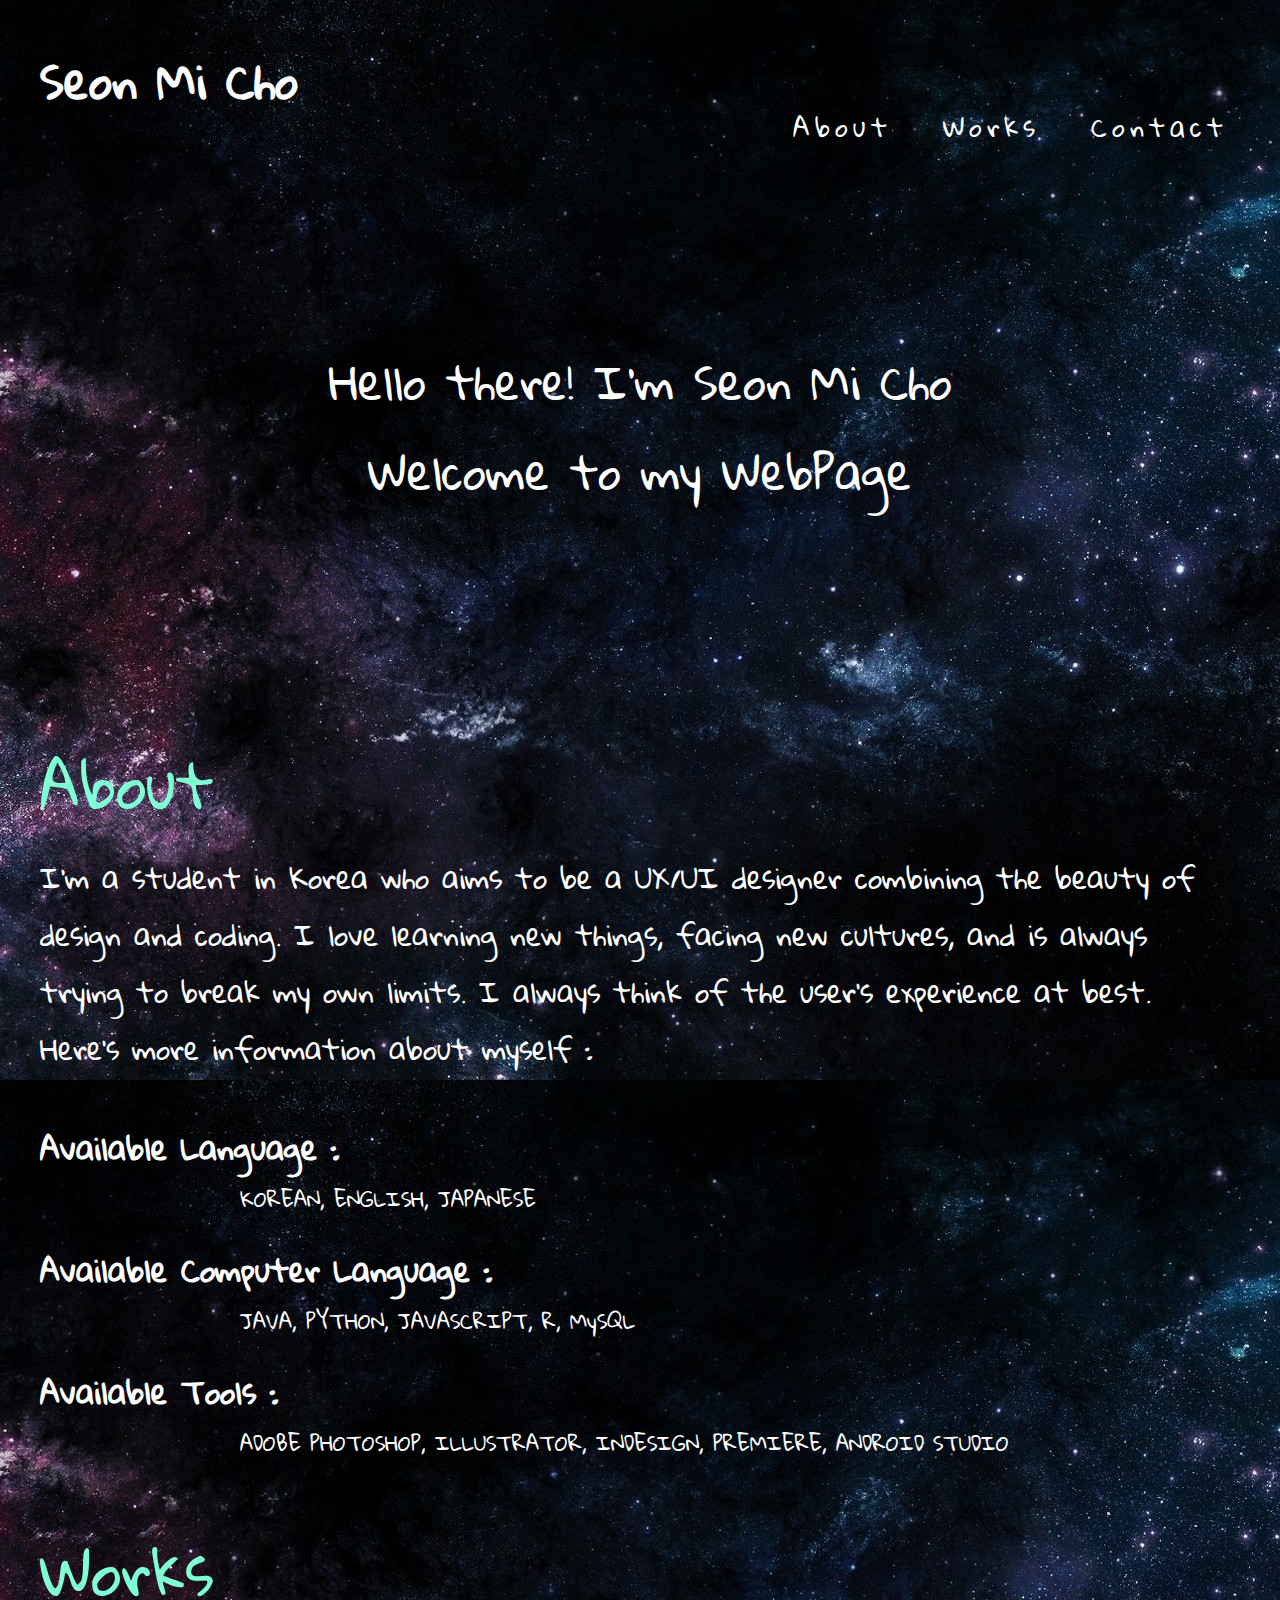
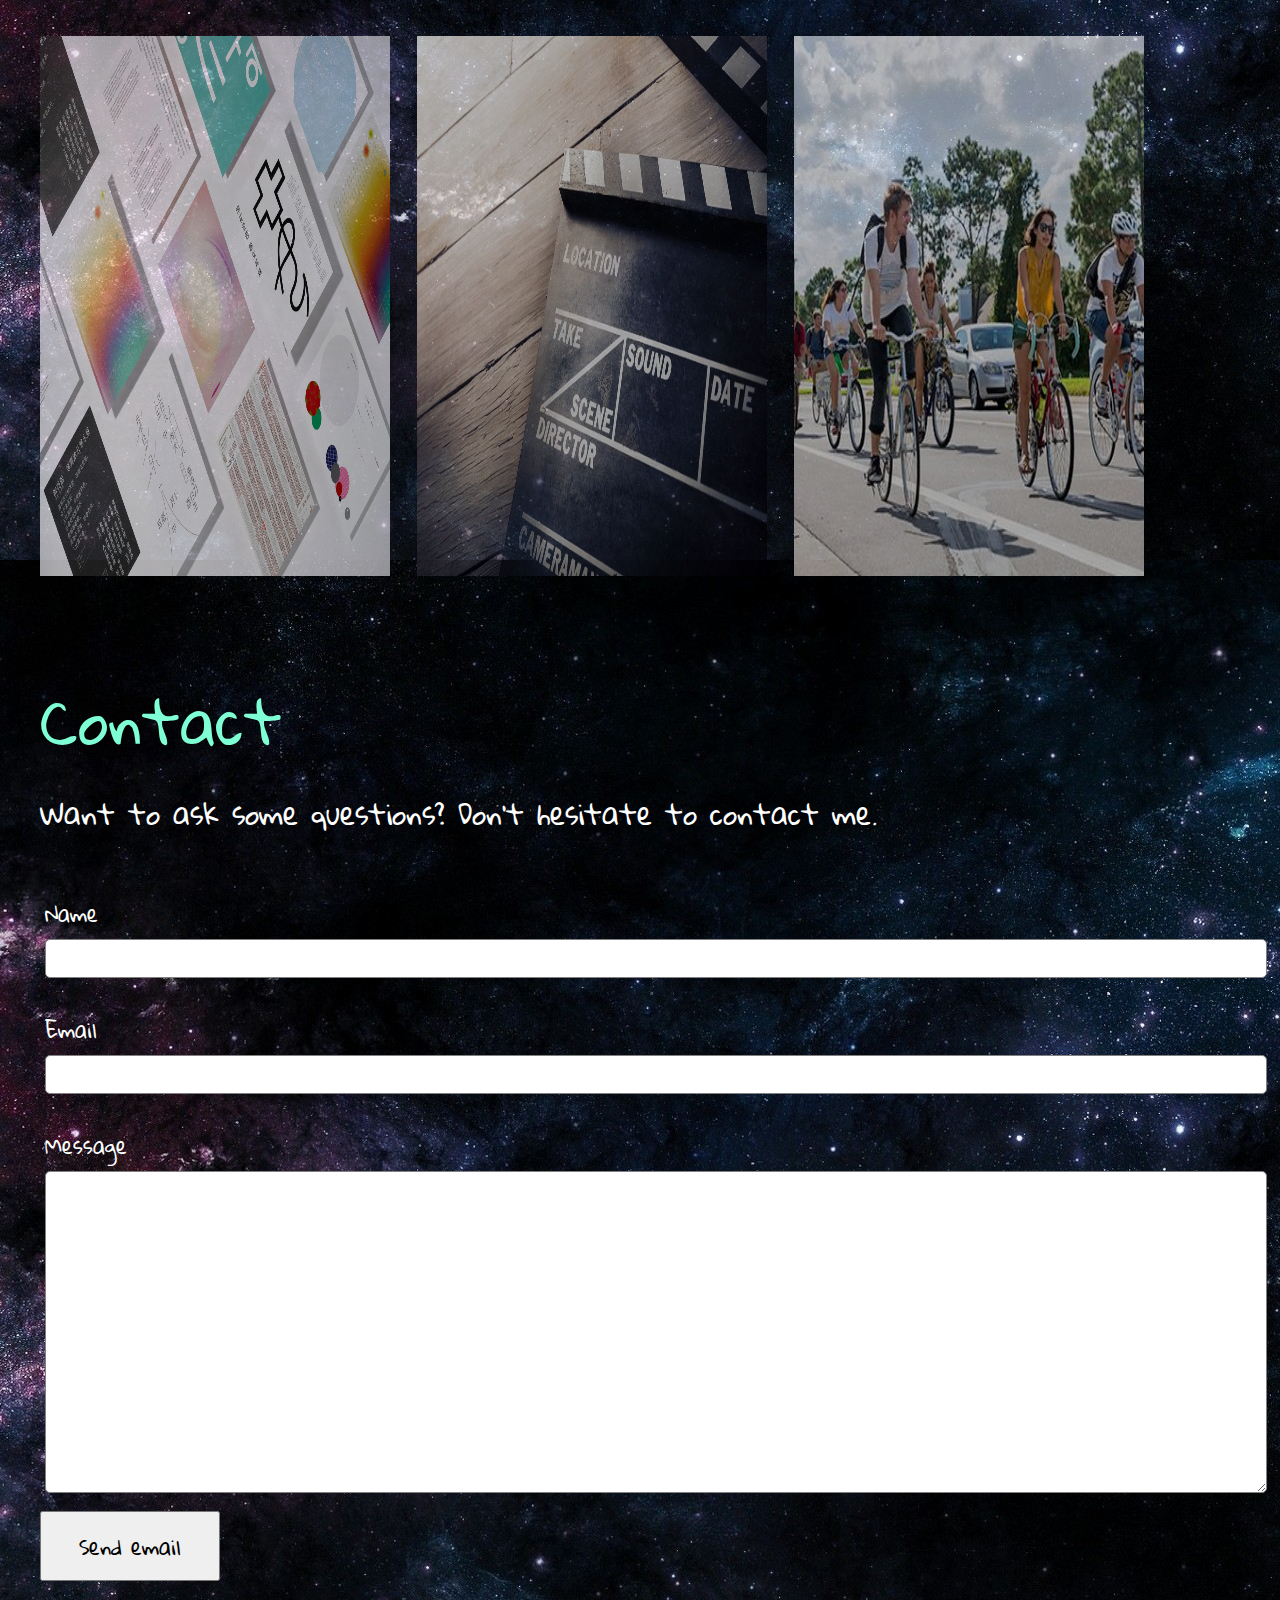
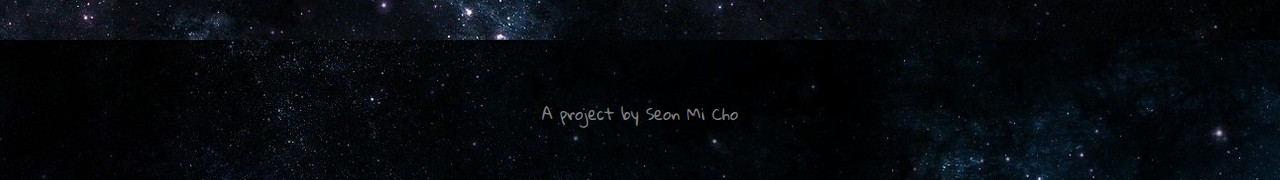
<file: index.html>
<!DOCTYPE html>
<html>

<head>
    <meta http-equiv="Content-Type" content="text/html; charset=utf-8" />
    <title>Seon Mi | Portfolio</title>
    <meta name="description" content="Seon Mi Cho's portfolio. This was a Midterm project for Programming Interactive Media 2017-Fall." />
    <meta name="keywords"  content="portfolio, ux, ui, html, css, programming interactive media, midterm" />
    <meta name="viewport" content="width=device-width,initial-scale=1">
    <meta name="robots" content="ALL" />
    
    <link href="https://fonts.googleapis.com/css?family=Gloria+Hallelujah" rel="stylesheet"> 
    <link rel="stylesheet" type="text/css" href="Mid20171027.css" />    
</head>

<body>

<!-- header : menu bar -->    
<header>
    <div class="header-wrapper">
        <h1 class="header-main">
            <a href="index.html">Seon Mi Cho</a>
        </h1>
        <br/><br/>
        <ul class="header-menu">
            <li><a href="index.html#about">About</a></li>
            <li class="dropdown">
                <a href="index.html#works" class="dropbtn">Works</a>
                <div class="dropdown-content">
                    <a href="graphics.html">Graphics</a>
                    <a href="videos.html">Videos</a>
                    <a href="activities.html">Activities</a>
                </div>
            </li>
            <li><a href="index.html#contact">Contact</a></li>
        </ul>
    </div>
</header>



<!-- mainpage -->  

    <!-- intro --> 

<div class="intro" id="main">
    
    <h3>Hello there! I'm Seon Mi Cho</h3>
    <h3>Welcome to my WebPage</h3>

</div>



    <!-- about : introduction of myself -->

<div id="about">
    <div class="text-wrap">
        <h2>About</h2>
        <p class="text-intro">
           I'm a student in Korea who aims to be a UX/UI designer combining the beauty of design and coding. I love learning new things, facing new cultures, and is always trying to break my own limits. I always think of the user's experience at best. Here's more information about myself :  
        </p>
        <p>
            <h4 style="color:white">Available Language : </h4> <p style="padding-left:200px">KOREAN,  ENGLISH,  JAPANESE</p>
            <h4 style="color:white">Available Computer Language : </h4> <p style="padding-left:200px">JAVA, PYTHON, JAVASCRIPT, R, MySQL</p>
            <h4 style="color:white">Available Tools : </h4> <p style="padding-left:200px">ADOBE PHOTOSHOP, ILLUSTRATOR, INDESIGN, PREMIERE, ANDROID STUDIO</p> 
           

        </p>       
    </div>
</div>


    <!-- works : lists and images of works I've done-->
    <!-- the image corresponding to categories : graphic, videos, activities
        are dimmed. When you hover over the image, the image will get clearer,
        and the corresponding keyword(category name) will pop up-->

<div id="works">
    <div class="text-wrap">
        <h2>Works</h2>
        <ul>
            <li>
                <div class="thumbnail">
                    <a href="graphics.html">
                        <img src="design.jpg"><div id="worktext">Graphics</div>
                    </a>
                </div>
            </li>
            <li>
                <div class="thumbnail">
                    <a href="videos.html">
                        <img src="video.jpg"><div id="worktext">Videos</div>
                    </a>
                </div> 
            </li>
            <li>
                <div class="thumbnail">
                    <a href="activities.html">
                        <img src="activities.jpg"><div id="worktext">Activities</div>
                    </a>
                </div> 
            </li>
        </ul>
    </div>
</div>

<br><br>


 <!-- contact : the place to immediately send a contacting message to me -->

<div id="contact">
    <div class="text-wrap">
        <h2>Contact</h2>
        <p class="text-intro">
            Want to ask some questions? Don't hesitate to contact me.
        </p>

        <!--contact form : if no text is written in each input placeholder, there will be a warning ; required-->

        <form>
            <div class="input-text">
                <label class="input-text-placeholder" for="form-name">Name</label>
                <input type="text" id="form-name" name="form-name" required />
            </div>

            <div class="input-text">
                <label class="input-text-placeholder" for="form-email">Email</label>
                <input type="email" id="form-email" name="form-email" required />
            </div>

            <div class="input-text input-textarea">
                <label class="input-text-placeholder" for="form-body">Message</label>
                <textarea id="form-body" name="form-body" required></textarea>
            </div>

            <!--giving other methods to contact me-->
            
            
            <button class="contact-button">Send email</button>
                
        </form>
    </div>
</div>


</br>
</br>
<div class="footer">
    <p>A project by Seon Mi Cho</p>
</div>


</body>
</html>
</file>
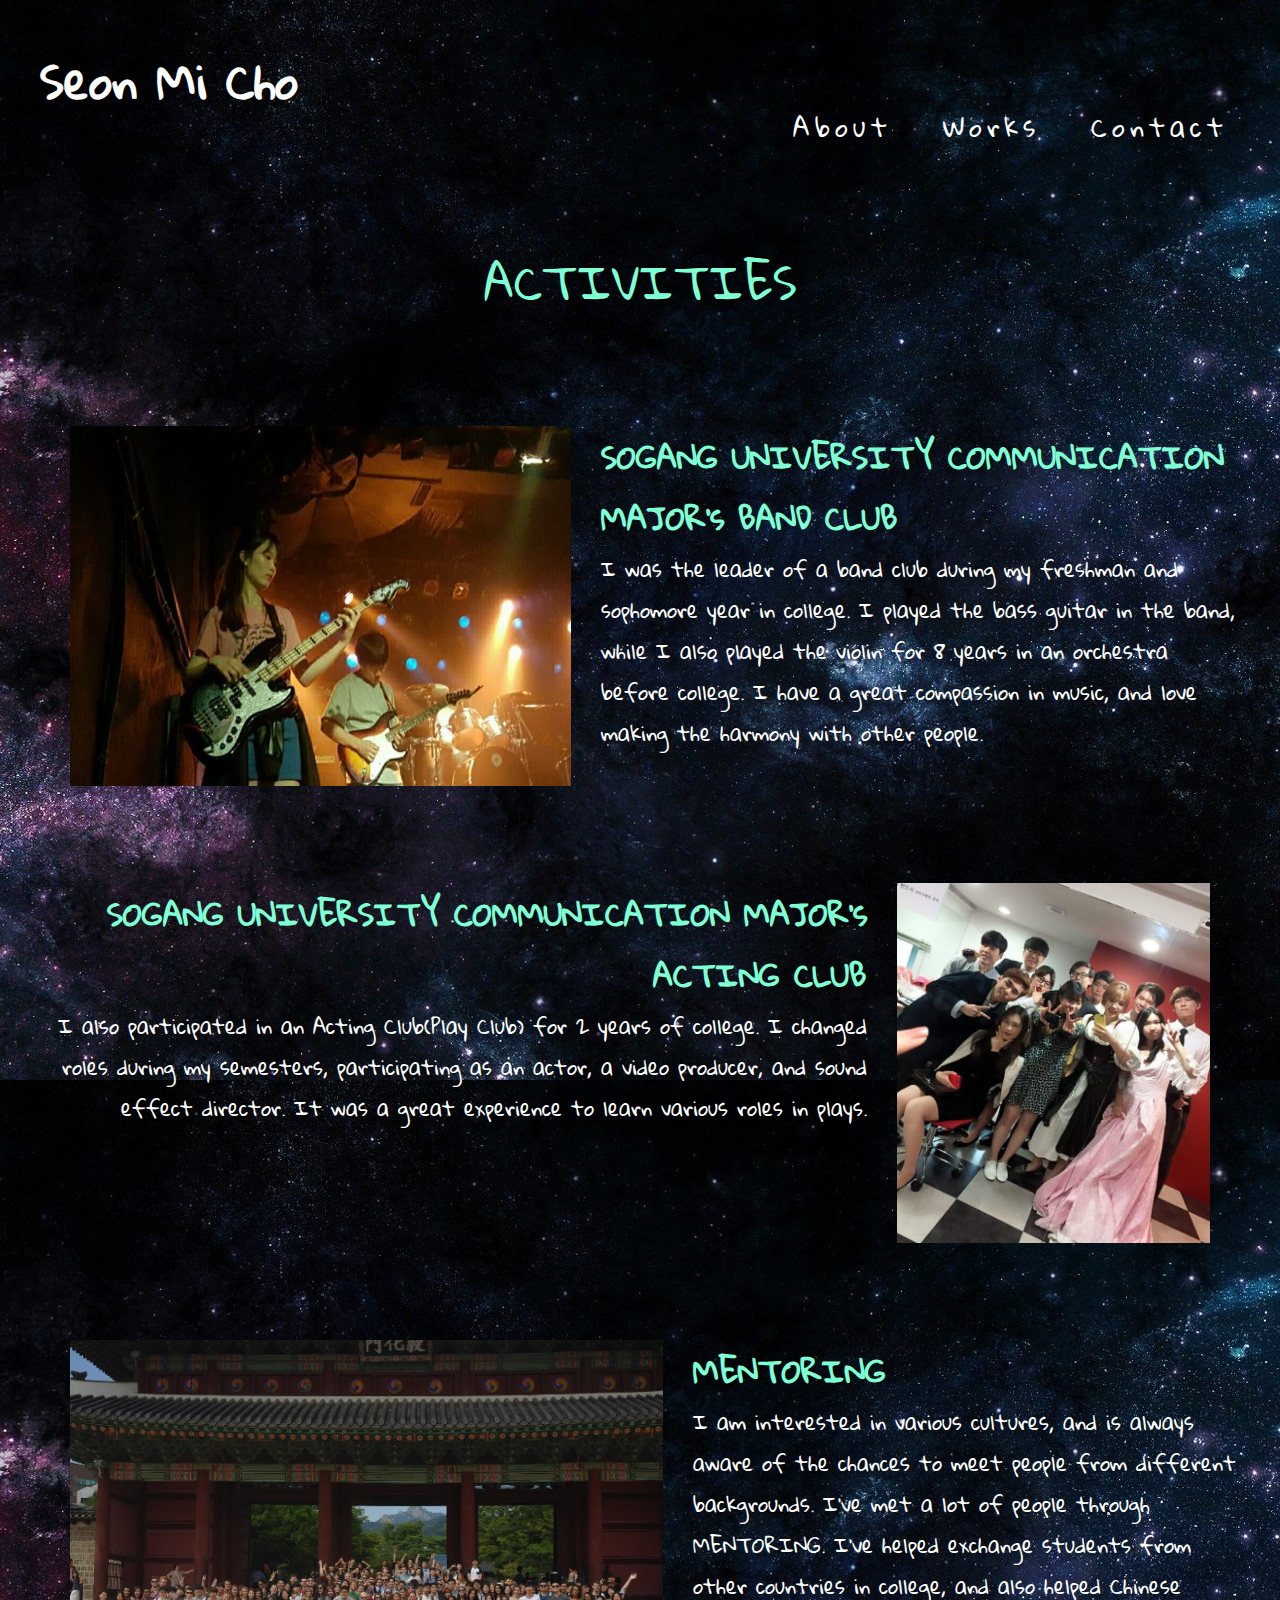
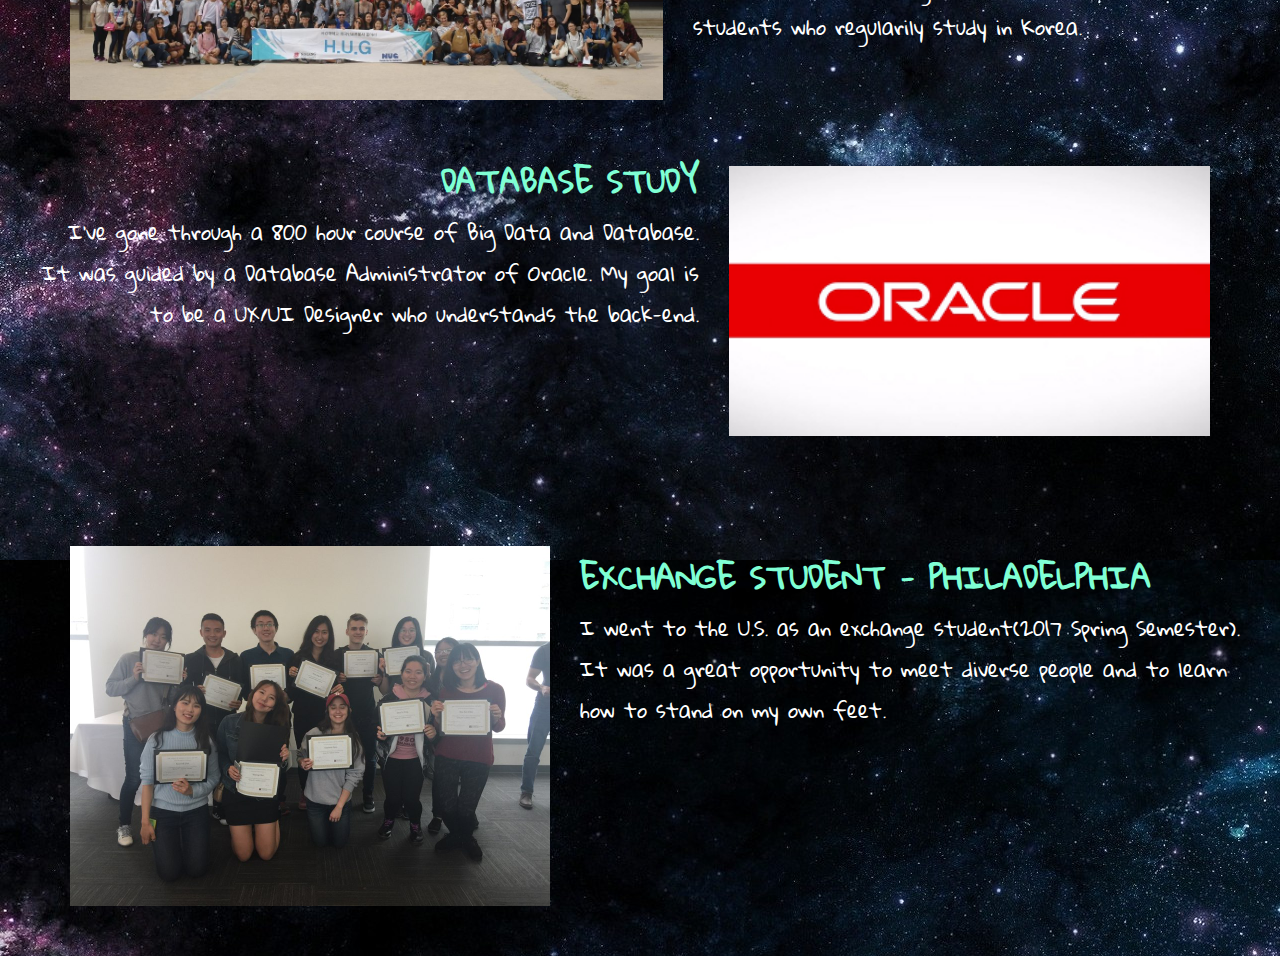
<file: activities.html>
<!DOCTYPE html>
<html>

<head>
    <meta http-equiv="Content-Type" content="text/html; charset=utf-8" />
    <title>Seon Mi | Portfolio</title>
    <meta name="description" content="Seon Mi Cho's portfolio. This was a Midterm project for Programming Interactive Media 2017-Fall." />
    <meta name="keywords"  content="portfolio, ux, ui, html, css, programming interactive media, midterm" />
    <meta name="viewport" content="width=device-width,initial-scale=1">
    <meta name="robots" content="ALL" />
    
    <link href="https://fonts.googleapis.com/css?family=Gloria+Hallelujah" rel="stylesheet"> 
    <link rel="stylesheet" type="text/css" href="Mid20171027.css" />    
</head>

<body>

<!-- header : menu bar -->    
<header>
    <div class="header-wrapper">
        <h1 class="header-main">
            <a href="index.html">Seon Mi Cho</a>
        </h1>
        <br/><br/>
        <ul class="header-menu">
            <li><a href="index.html#about">About</a></li>
            <li class="dropdown">
                <a href="index.html#works" class="dropbtn">Works</a>
                <div class="dropdown-content">
                    <a href="graphics.html">Graphics</a>
                    <a href="videos.html">Videos</a>
                    <a href="activities.html">Activities</a>
                </div>
            </li>
            <li><a href="index.html#contact">Contact</a></li>
        </ul>
    </div>
</header>



<!--activities.html file's exclusive contents 
    : images of the activities I've done, and explanations of each event. -->

<div class="text-wrap">
    <div class="worksheading" >
    <h3>ACTIVITIES</h3>
    </div>
    
    <div class="activityleft">
        <img src="baseguitar.jpg">
        <h4>SOGANG UNIVERSITY COMMUNICATION MAJOR's BAND CLUB</h4>
        <p>I was the leader of a band club during my freshman and sophomore year in college. I played the bass guitar in the band, while I also played the violin for 8 years in an orchestra before college. I have a great compassion in music, and love making the harmony with other people.</p>
   
    </div>

    <div class="activityright">
        <img src="PlayClub.jpg">
        <h4>SOGANG UNIVERSITY COMMUNICATION MAJOR's<br> ACTING CLUB</h4>
        <p>I also participated in an Acting Club(Play Club) for 2 years of college. I changed roles during my semesters, participating as an actor, a video producer, and sound effect director. It was a great experience to learn various roles in plays.</p>
    </div>
     
    <div class="activityleft">
        <img src="hug.jpg">
        <h4>MENTORING</h4>
        <p>I am interested in various cultures, and is always aware of the chances to meet people from different backgrounds. I've met a lot of people through MENTORING. I've helped exchange students from other countries in college, and also helped Chinese students who regularily study in Korea.</p>
    </div>    

    <div class="activityright">
        <img src="oracle.png" style="padding-top:30px; height:30vh; width:auto;">
        <h4>DATABASE STUDY</h4>
        <p>I've gone through a 800 hour course of Big Data and Database. It was guided by a Database Administrator of Oracle. My goal is to be a UX/UI Designer who understands the back-end.</p>
    </div>

    <div class="activityleft">
        <img src="exchangestudent.jpg">
        <h4>EXCHANGE STUDENT - PHILADELPHIA</h4>
        <p>I went to the U.S. as an exchange student(2017 Spring Semester). It was a great opportunity to meet diverse people and to learn how to stand on my own feet. </p>
    </div>       
   
  
<!--activities.html file's exclusive contents end -->

</body>
</html>
</file>
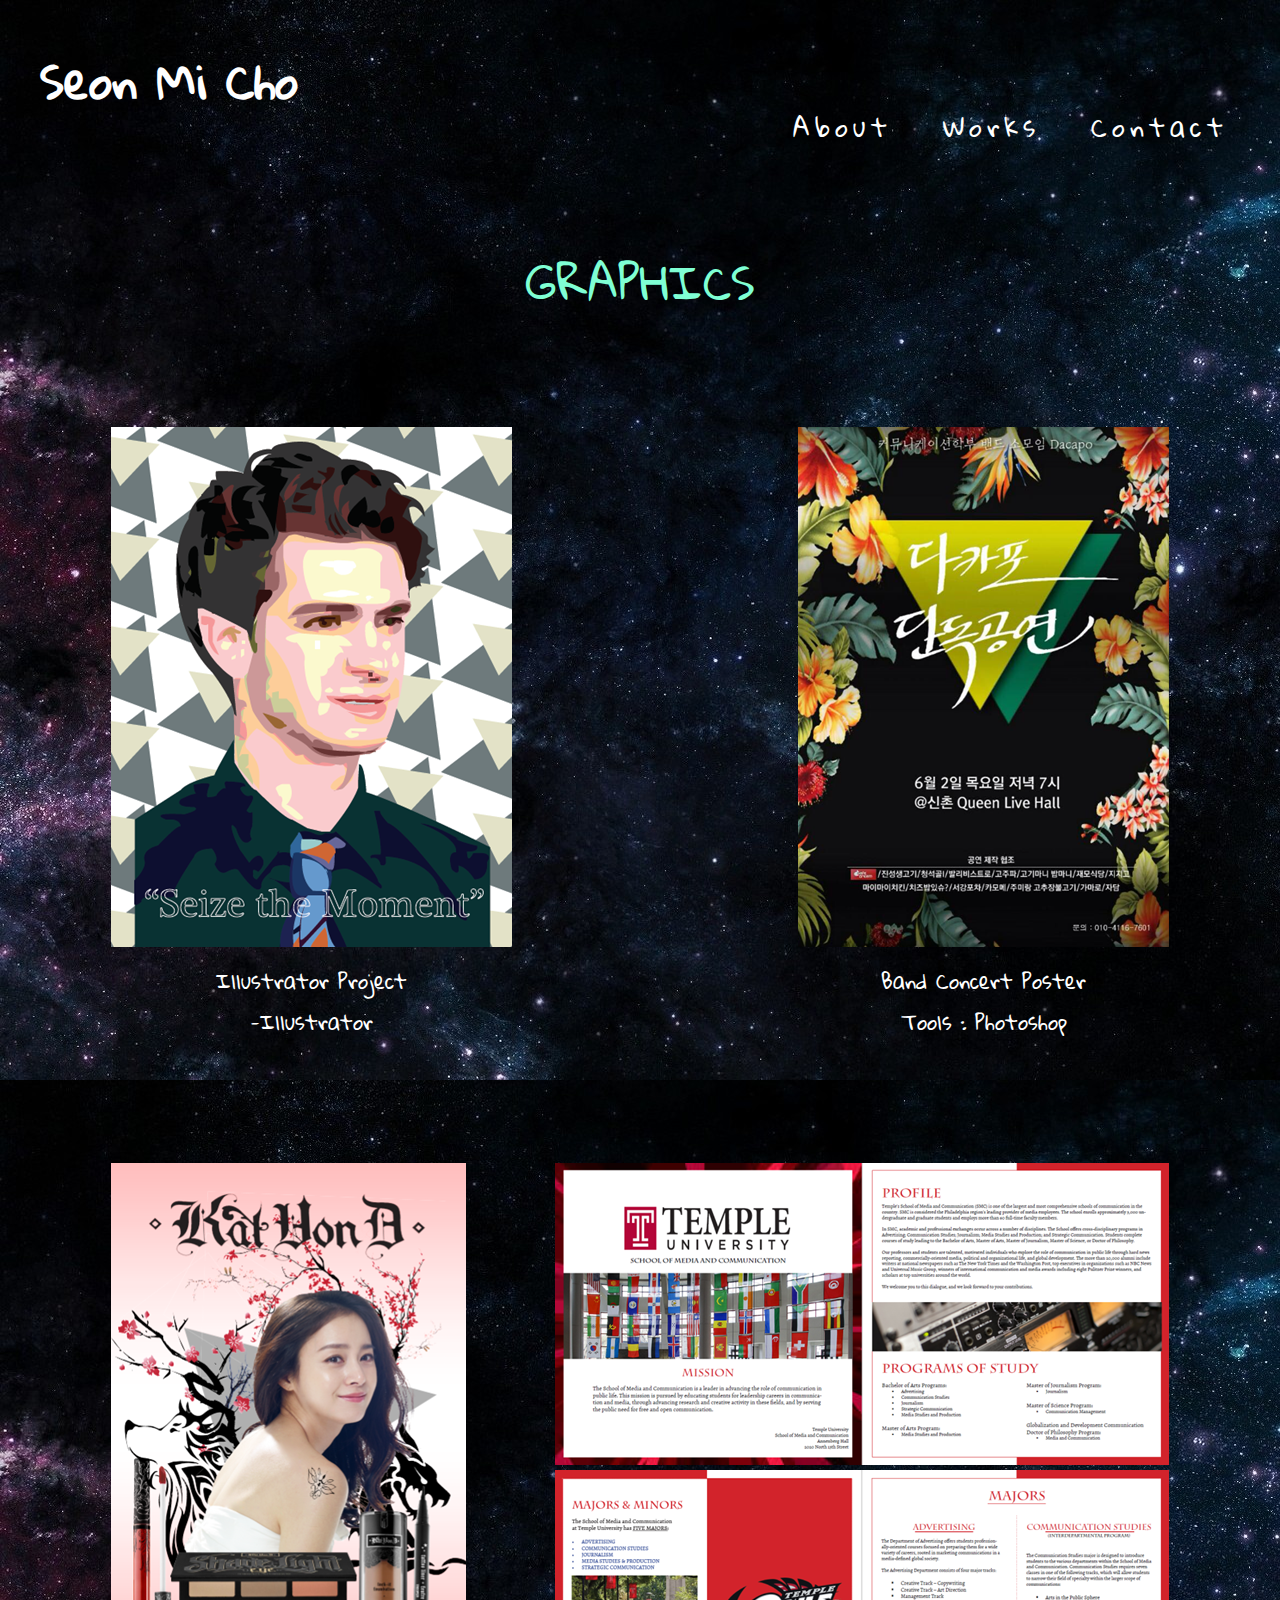
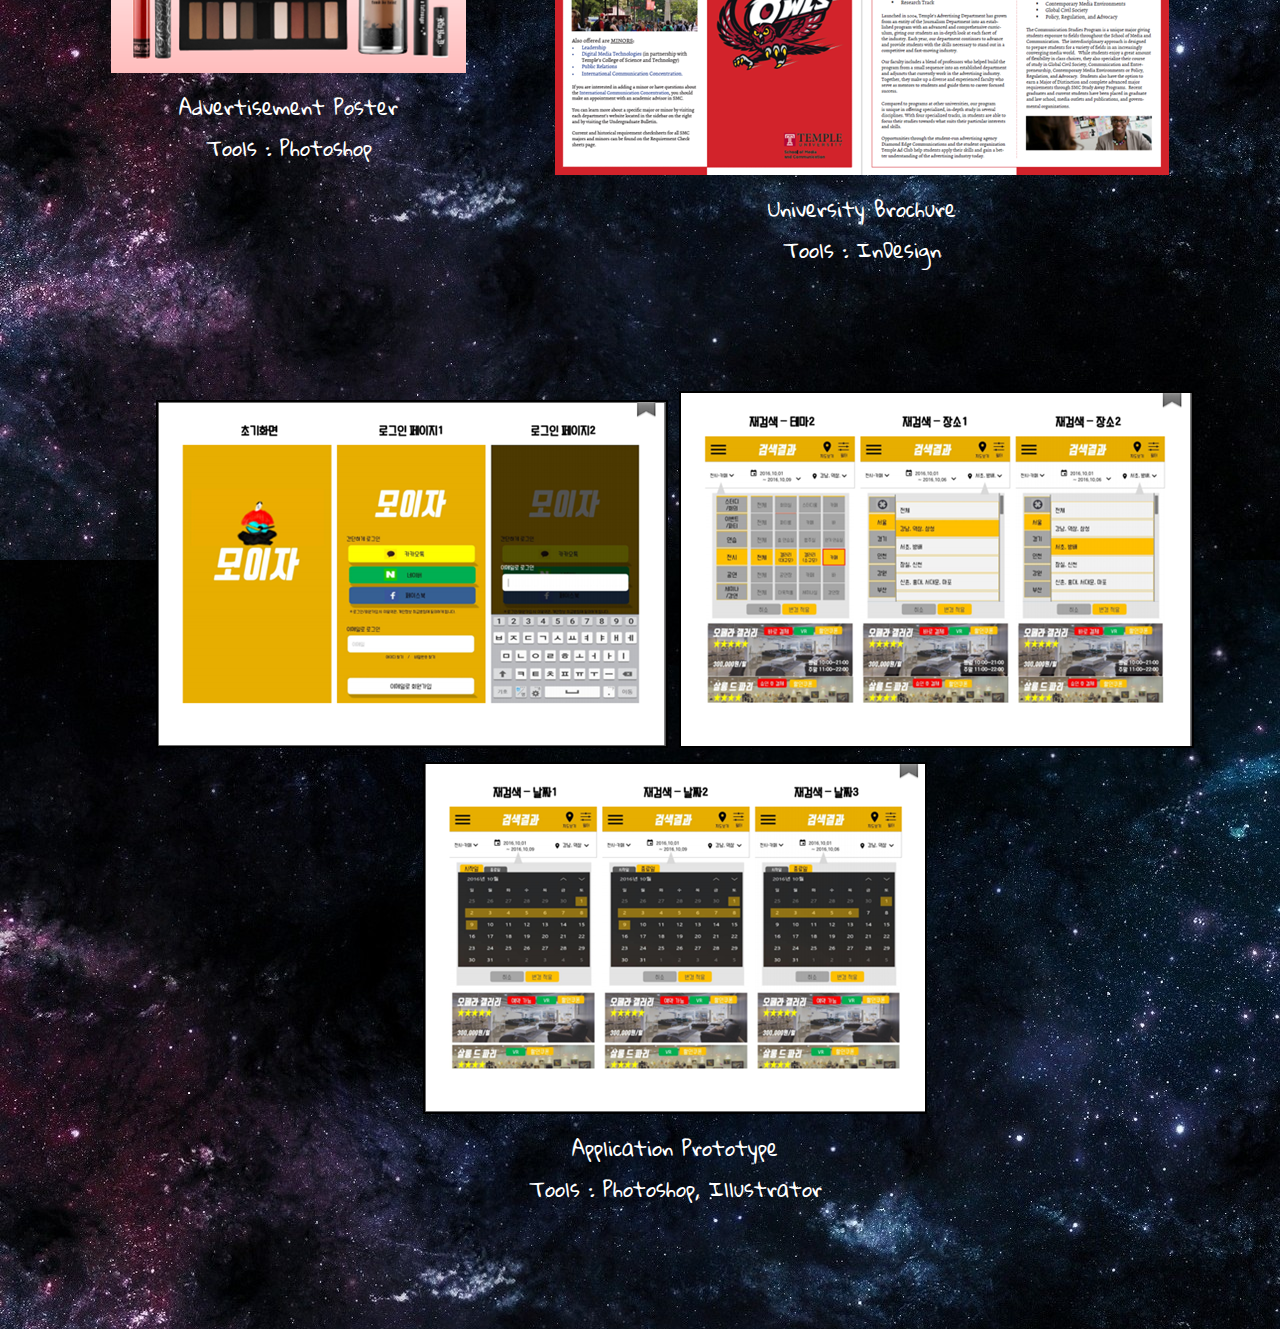
<file: graphics.html>
<!DOCTYPE html>
<html>

<head>
    <meta http-equiv="Content-Type" content="text/html; charset=utf-8" />
    <title>Seon Mi | Portfolio</title>
    <meta name="description" content="Seon Mi Cho's portfolio. This was a Midterm project for Programming Interactive Media 2017-Fall." />
    <meta name="keywords"  content="portfolio, ux, ui, html, css, programming interactive media, midterm" />
    <meta name="viewport" content="width=device-width,initial-scale=1">
    <meta name="robots" content="ALL" />
    
    <link href="https://fonts.googleapis.com/css?family=Gloria+Hallelujah" rel="stylesheet"> 
    <link rel="stylesheet" type="text/css" href="Mid20171027.css" />    
</head>

<body>

<!-- header : menu bar -->    
<header>
    <div class="header-wrapper">
        <h1 class="header-main">
            <a href="index.html">Seon Mi Cho</a>
        </h1>
        <br/><br/>
        <ul class="header-menu">
            <li><a href="index.html#about">About</a></li>
            <li class="dropdown">
                <a href="index.html#works" class="dropbtn">Works</a>
                <div class="dropdown-content">
                    <a href="graphics.html">Graphics</a>
                    <a href="videos.html">Videos</a>
                    <a href="activities.html">Activities</a>
                </div>
            </li>
            <li><a href="index.html#contact">Contact</a></li>
        </ul>
    </div>
</header>




<!--graphic.html file's exclusive contents 
    : images of the works I've done with short comments about each. 
    : aligned to the left & right of the website page, to show 2 images in one row -->

<div class="text-wrap">
    <div class="worksheading">
    <h3>GRAPHICS</h3>
    </div>
    
    <div class="imageleft">
        <img src="Illustrator_Assignment.png">
        <p>Illustrator Project<br>-Illustrator</p>
    </div>
   
    <div class="imageright">
        <img src="Dacapo_Poster.png">
        <p>Band Concert Poster<br>Tools : Photoshop</p>
    </div>
    
    <div class="imageleft">
        <img src="Advertisement_Assignment.png">
        <p>Advertisement Poster<br>Tools : Photoshop</p>
    </div>

    <div class="imageright">
        <img src="TempleUniversity_Brochure.png" >
        <p>University Brochure<br>Tools : InDesign</p>
    </div>
     
    <div class="imageleft">
        <img src="Prototype1.png">
        <img src="Prototype2.png">
        <img src="Prototype3.png">
        <p>Application Prototype<br>Tools : Photoshop, Illustrator</p>
    </div> 
     
</div>

<!--graphic.html file's exclusive contents end -->


</body>
</html>
</file>
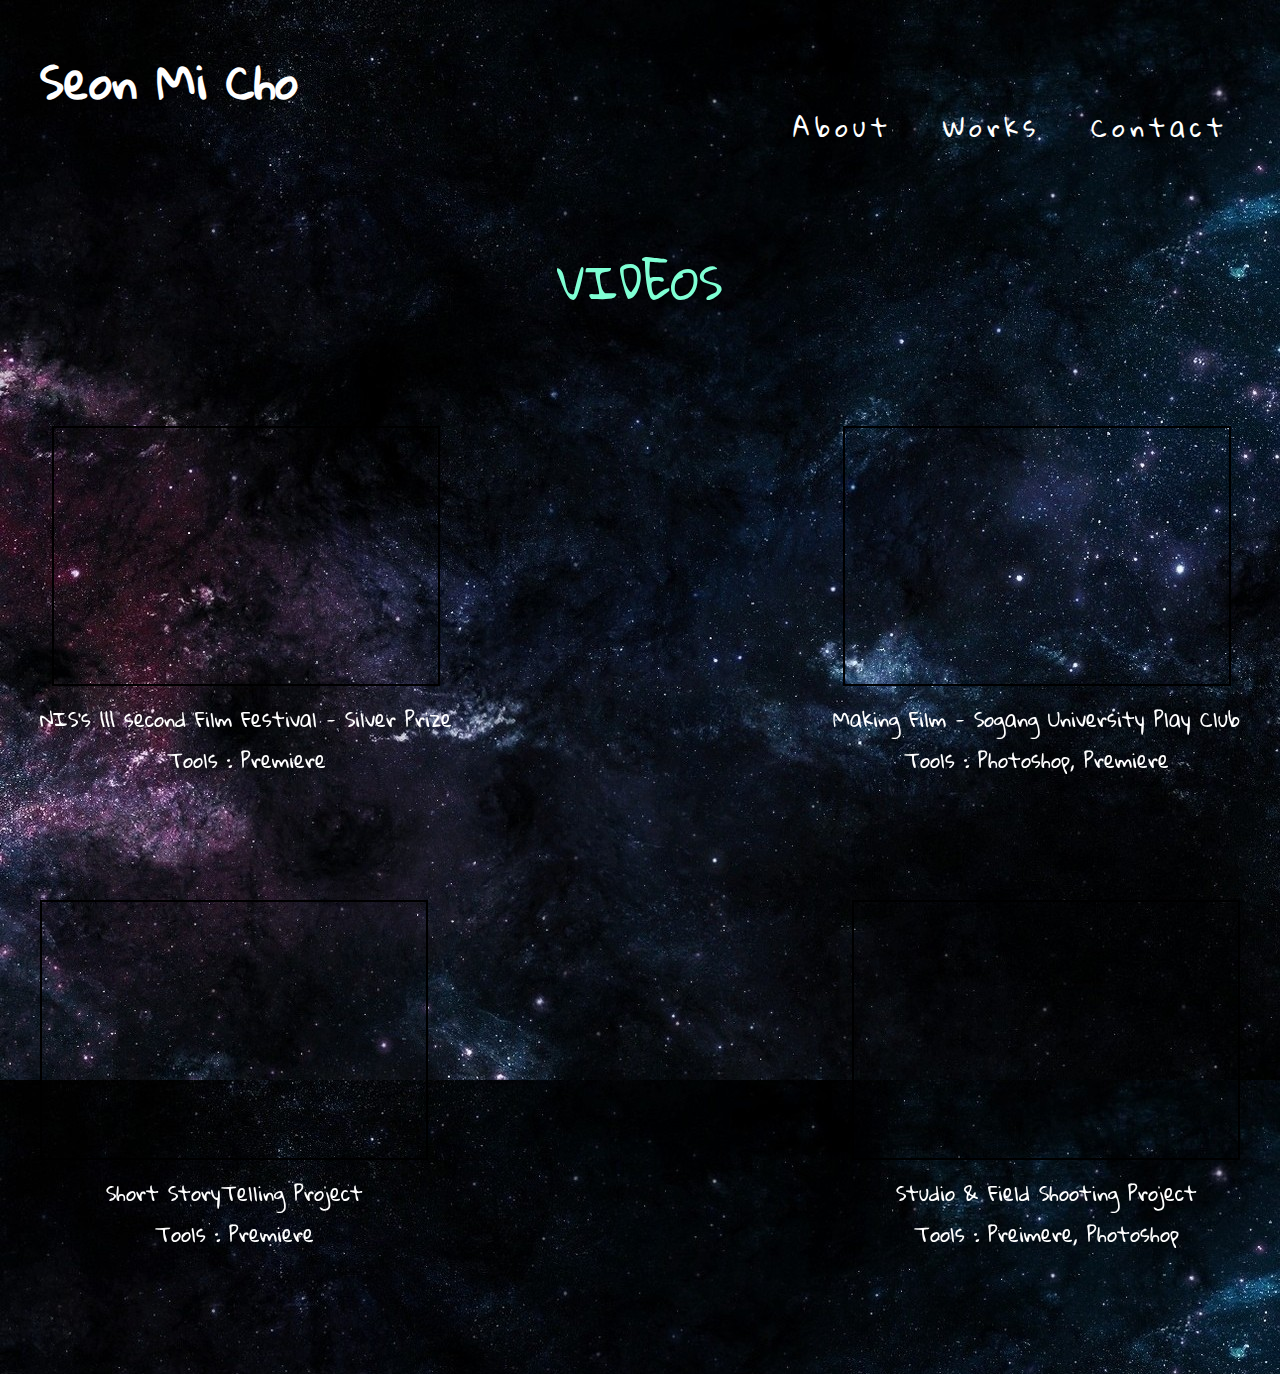
<file: videos.html>
<!DOCTYPE html>
<html>

<head>
    <meta http-equiv="Content-Type" content="text/html; charset=utf-8" />
    <title>Seon Mi | Portfolio</title>
    <meta name="description" content="Seon Mi Cho's portfolio. This was a Midterm project for Programming Interactive Media 2017-Fall." />
    <meta name="keywords"  content="portfolio, ux, ui, html, css, programming interactive media, midterm" />
    <meta name="viewport" content="width=device-width,initial-scale=1">
    <meta name="robots" content="ALL" />
    
    <link href="https://fonts.googleapis.com/css?family=Gloria+Hallelujah" rel="stylesheet"> 
    <link rel="stylesheet" type="text/css" href="Mid20171027.css" />    
</head>

<body>

<!-- header : menu bar -->    
<header>
    <div class="header-wrapper">
        <h1 class="header-main">
            <a href="index.html">Seon Mi Cho</a>
        </h1>
        <br/><br/>
        <ul class="header-menu">
            <li><a href="index.html#about">About</a></li>
            <li class="dropdown">
                <a href="index.html#works" class="dropbtn">Works</a>
                <div class="dropdown-content">
                    <a href="graphics.html">Graphics</a>
                    <a href="videos.html">Videos</a>
                    <a href="activities.html">Activities</a>
                </div>
            </li>
            <li><a href="index.html#contact">Contact</a></li>
        </ul>
    </div>
</header>



<!--videos.html file's exclusive contents 
    : iframes of videos I've made, along with short comments 
    : aligned to the left & right of the website page, to show 2 videos in one row -->

<div class="text-wrap">
    <div class="worksheading" >
        <h3>VIDEOS</h3>
    </div>
    
    <div class="videoleft">
        <iframe src="http://www.youtube.com/embed/t689hqinGIU" style="border:2px solid black"></iframe><p>NIS's 111 second Film Festival - Silver Prize<br>Tools : Premiere</p>
    </div>

    <div class="videoright">
        <iframe src="http://www.youtube.com/embed/Q1YVb4O9fK4" style="border:2px solid black"></iframe><p>Making Film - Sogang University Play Club<br>Tools : Photoshop, Premiere</p>
    </div>

    <div class="videoleft">
        <iframe src="http://www.youtube.com/embed/ur0C-Vvu1vo" style="border:2px solid black"></iframe><p>Short StoryTelling Project<br>Tools : Premiere</p>
    </div>

    <div class="videoright">
        <iframe src="http://www.youtube.com/embed/F6Ybmdg3sa8" style="border:2px solid black"></iframe><p>Studio & Field Shooting Project<br>Tools : Preimere, Photoshop</p>
    </div>


</div>



<!--videos.html file's exclusive contents end -->


</body>
</html>
</file>
<file: Mid20171027.css>
body,div,p,h1,h2,h3,h4,input,ul,li,textarea,img,header,form{
    padding:0;
    margin:0;
}

body,html{
    overflow-x:hidden; 
    overflow-y:scroll;}
body{
    font-family: 'Gloria Hallelujah',serif;color:white; 
    background-image : url("background.jpg"); 
    overflow:hidden;
}

h1,h2,h3,h4{
    font-weight:400;
    font-size:100%;
}

h2{font-size:60px; padding: 8px 0 5px 0; color : #7FFFD4;}
h3{font-size:45px;}
h4{font-size:30px; font-weight:900; color : #7FFFD4;}

ul{list-style:none;}
li{display:inline-block;}

a{
    text-decoration:none;
    color:white;
    text-decoration:none
}
a:hover{
    color:#7FFFD4;
} 




/* header : menu bar */

.header-wrapper{padding:35px 0;position:relative;max-width:1200px;margin:0 auto;}
.header-main{font-size:45px;font-weight:bold;float:left;}
.header-menu{font-size:25px; color:white; float:right;}
.header-menu :hover{color:#7FFFD4}
.header-menu li{margin:0 12px}
.header-menu li a{letter-spacing:5px;}

    /* dropdown of the tab 'WORKs'. */

.dropbtn {
    padding: 14px 16px;
    text-decoration: none;
}

.dropdown-content {
    display: none;
    position: absolute;
    min-width: 150px;
    box-shadow: 0px 8px 16px 0px
    rgba(0,0,0,0.8);
    z-index: 1;
}
.dropdown-content a {
    display: block;
    color:white;
    padding: 12px 16px;
    text-decoration: none;
    text-align: left;
}

.dropdown:hover .dropdown-content {display: block; font-size:20px;}



/* mainpage */

.text-wrap{max-width:1200px;margin:0 auto}
.text-wrap p{font-size:20px;padding:0 0 20px; font-weight:300;}
p.text-intro{font-size:28px;font-weight:400;}


    /*intro*/
.intro{padding:200px 0; text-align:center; max-width:1200px; margin:0 auto}


    /* about */



    /* works */

.thumbnail, .thumbnail img{
    width:350px;
    height:60vh;
    margin-right:20px;
    position:relative;
    text-align:center;
}


        /* if you hover over the thumbnail, the dimmed image gets clearer*/

.thumbnail{
    opacity:0.7;
}

        /* when you hover over thumbnail, keywords according to the picture will pop up*/
#worktext{
    display:none;
    position:absolute;
    top:50%;
    left:50%;
    transform:translate(-50%,-50%);
    font-size:45px;
    text-shadow: -2px 0 black, 0 2px black, 2px 0 black, 0 -2px black;
    font-weight:900;
    color: #6A5ACD;
}

.thumbnail:hover, .thumbnail:hover #worktext{
    display:block;
    opacity:1.0;
}



    /* contact */


.input-text{position:relative; margin:31px 5px 8px 5px}
.input-text input[type=email], .input-text input[type=text],.input-textarea textarea{
    background:white;
    width:100%;
    font-size:15px;
    line-height:15px;
    border-radius:5px;
    padding:10px 15px;
    border:1px solid grey;
}
.input-text-placeholder{font-size:20px;display:block;margin:0 0 5px 0}
.input-textarea textarea{height:300px}

.contact-altermethod{
    font-size:18px;
    color:grey;
    margin:0 0 0 8px;
    text-align:center;
}
.contact-button{
    width:180px;
    height:70px; 
    color:black;
    font-size:20px; 
    font-family: 'Gloria Hallelujah',serif; 
}

button{
    top:50%;
    left:50%;
}



/* footer */

.footer{
    margin:50px;
    display:block;
    padding:0 20%;
    text-align:center;
    color:grey;
}



/* graphics.html design */

.text-wrap h3{
    color : #7FFFD4;
}
.worksheading{
    padding:100px 0; 
    text-align:center; 
    max-width:1200px; 
    margin:0 auto;
}

.imageleft, .imageright{
    text-align : center; 
    font-size:20px; 
    padding-bottom:100px;
}
.imageleft div, .imageright div{
    padding : 100px 20px;
}
.imageleft{float:left;padding-left:70px; }
.imageright{float:right;padding-right:70px;}



/* videos.html design */

iframe{width:30vw; height:20vw;}

.videoleft, .videoright{
    text-align : center; 
    font-size:20px; 
    padding-bottom:100px;
}

.videoleft{float:left;}
.videoright{float:right;}



/*activities.html design */

.activityleft p, .activityright p{
    font-size:20px;
    margin:auto;
    height:35vh;
}
.activityright p, .activityright h4{text-align : right;}
.activityleft p, .activityleft h4{text-align : left;}

.activityleft img, .activityright img{
    padding :0px 30px 50px 30px;
    height:40vh;
    width:auto;
}
.activityleft img{ float:left;}
.activityright img{ float:right;}
</file>
